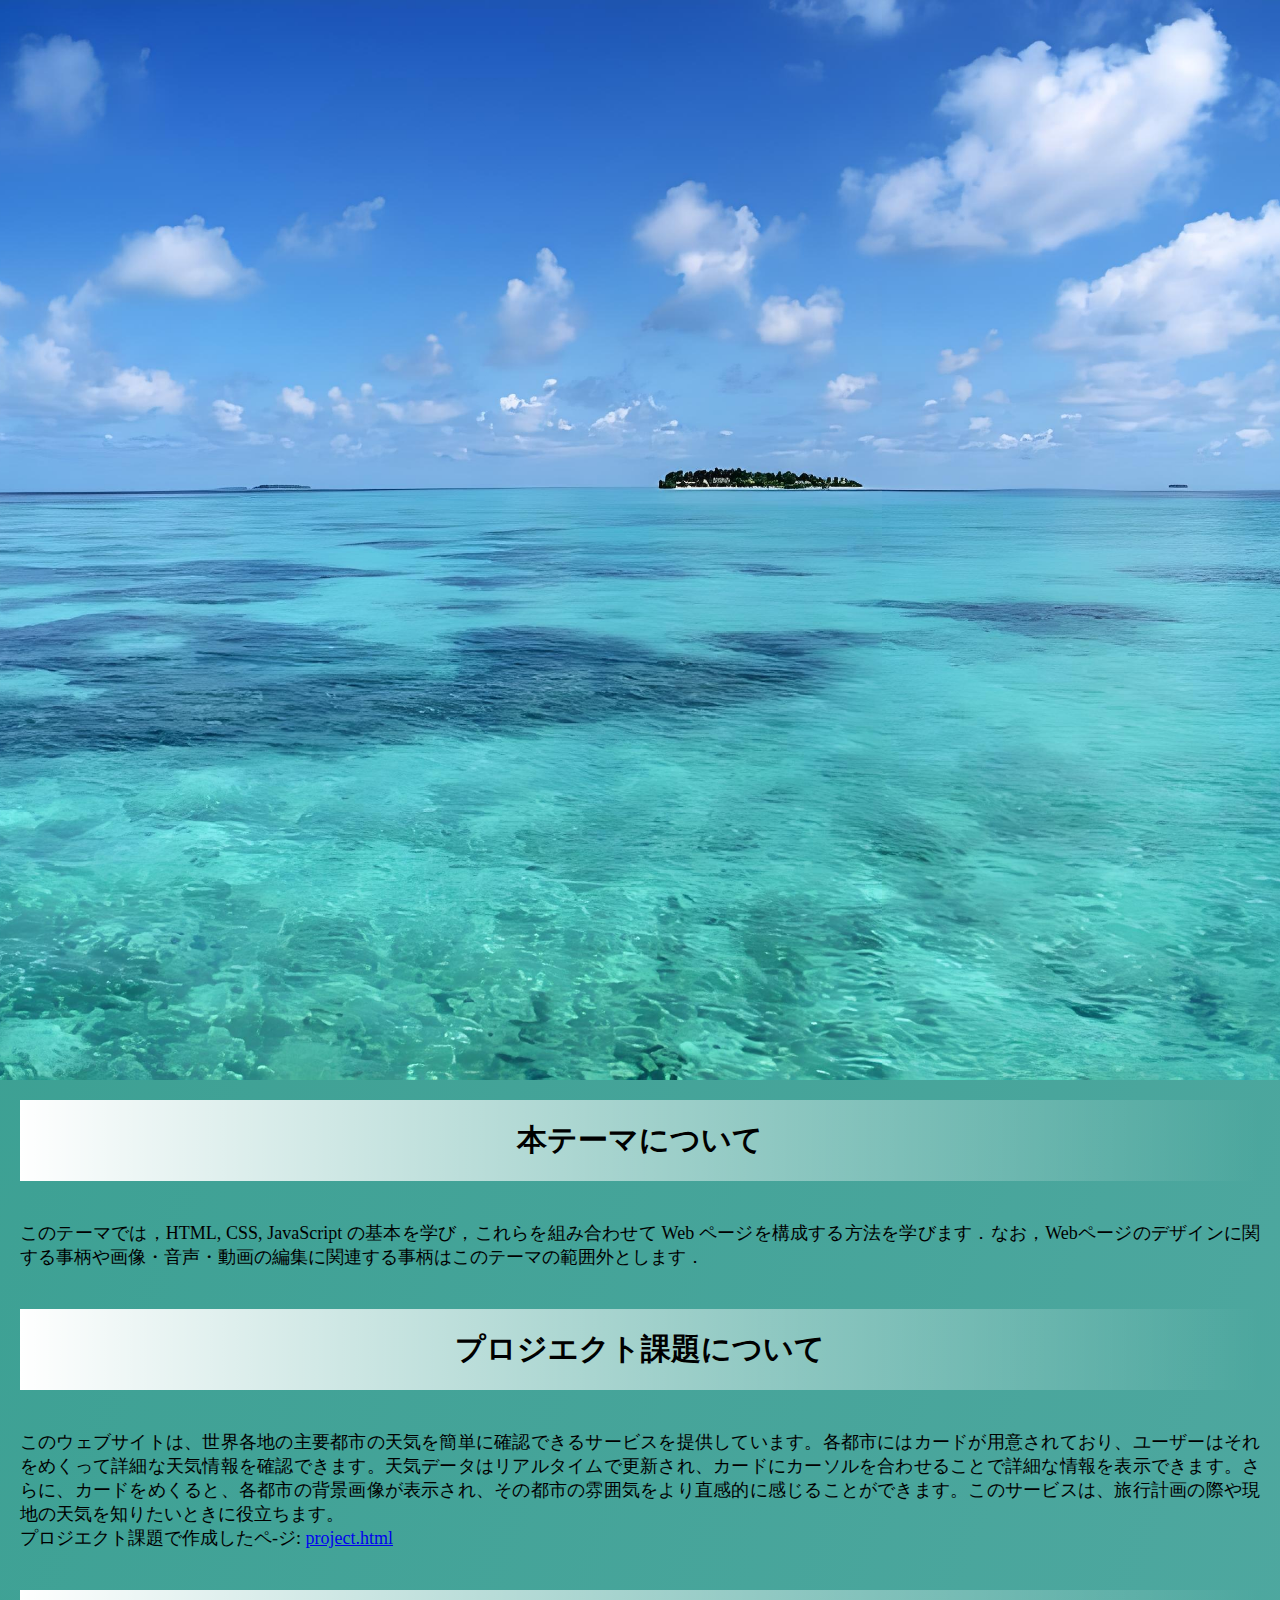
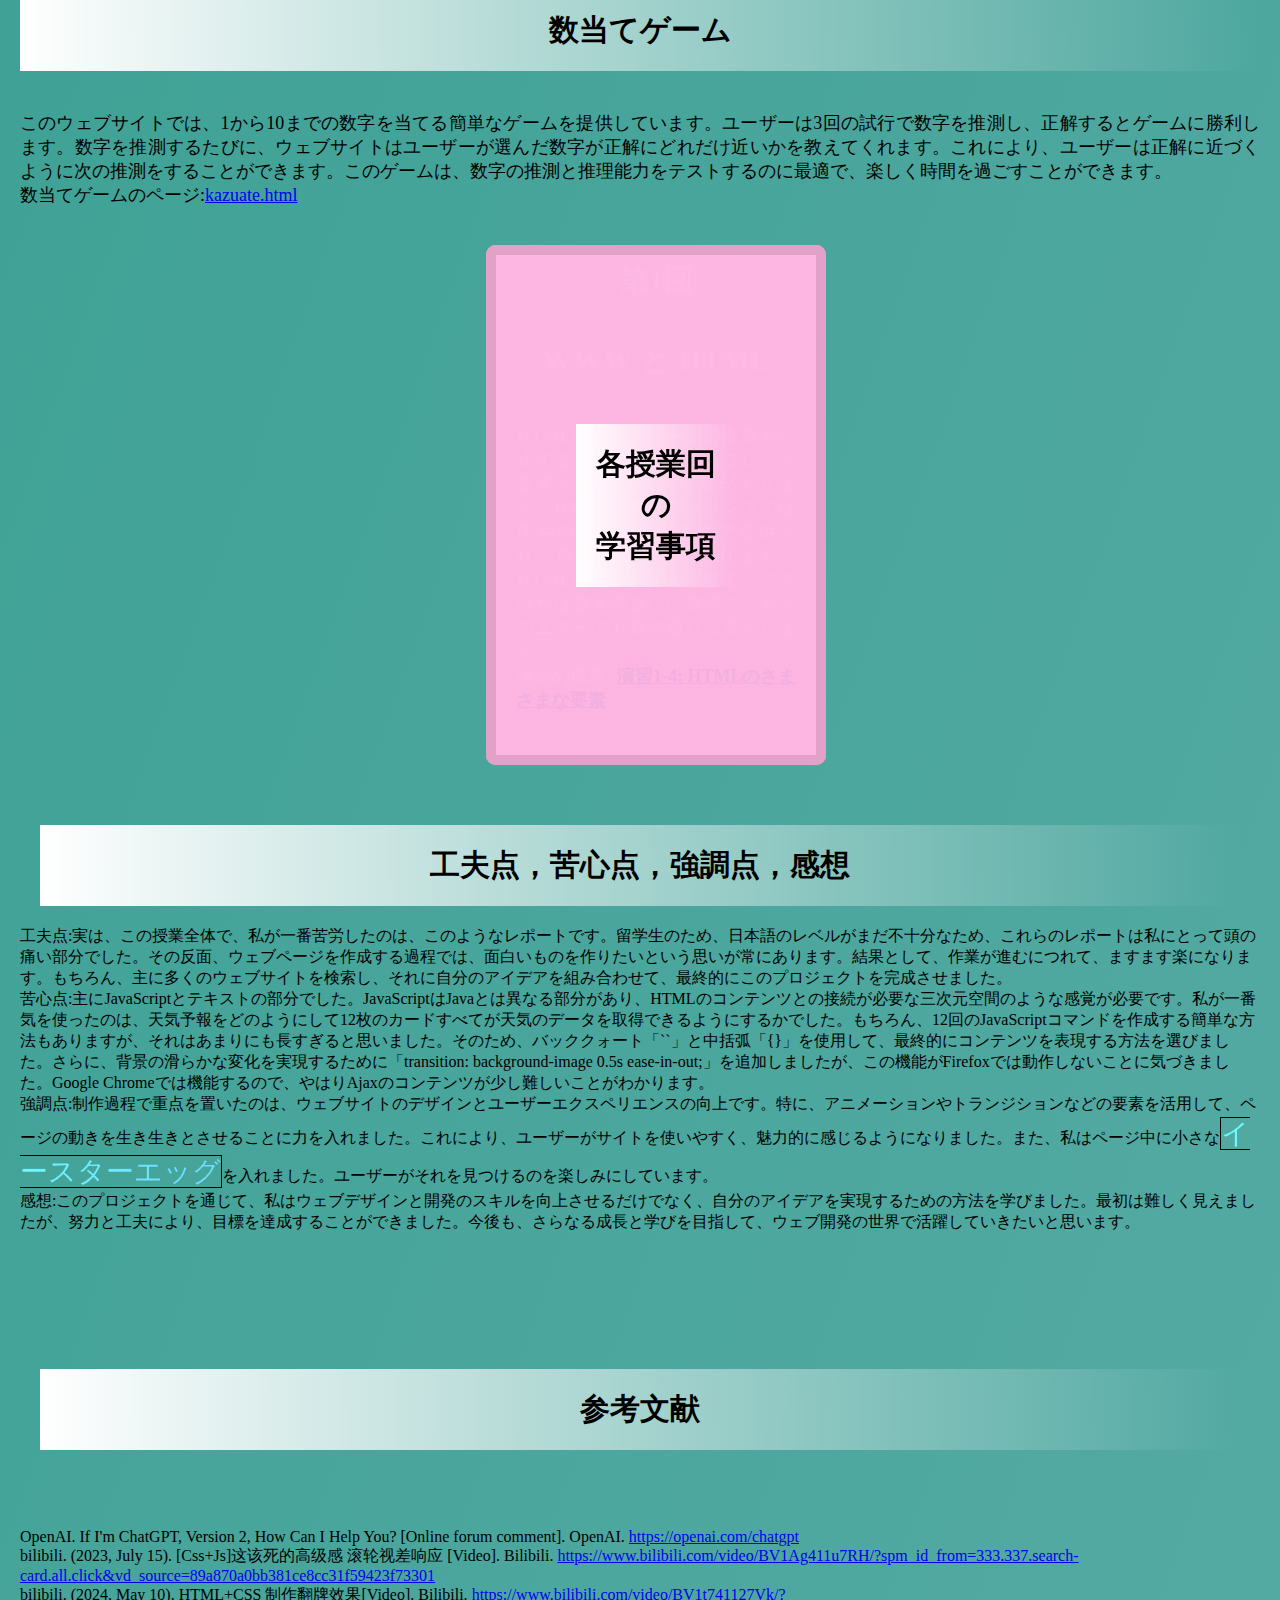
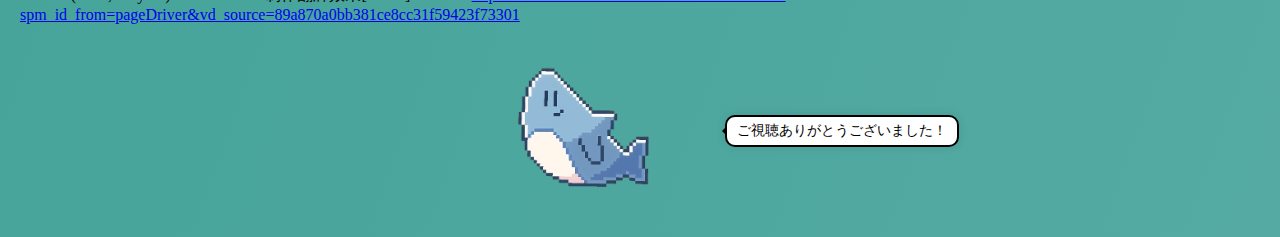
<file: index.html>
<!DOCTYPE html>
<html lang="en">
<head>
    <meta charset="utf-8">
    <meta name="viewport" content="width=device-width, initial-scale=1.0">
    <meta http-equiv="X-UA-Compatible" content="ie=edge"/>
    <title>My test page</title>
    <link rel="stylesheet" href="style.css">
    <script defer src="script.js"></script>
</head>
<body>
  <div class="web">
    <svg width="100%" height="15vh" class="text">
      <text class="title" x="20%" y="80%">「Webコンテンツ作成」</text>
      <defs>
        <linearGradient id="geekColor" gradientTransform="rotate(90)">
          <stop offset="0%" stop-color="#ffffff"></stop>
          <animate 
          attributeName="stop-color"
          values="#000000;#ffffff;#000000"
          dur="10s"
          begin="3s"
          repeatCount="indefinite">
          </animate>
          <stop offset="100%" stop-color="#000000"></stop>
        </linearGradient>
      </defs>
    </svg>
  </div>
  <div class="background"><span>成果</span></div>
      <h2>本テーマについて</h2>
      <p>このテーマでは，HTML, CSS, JavaScript の基本を学び，これらを組み合わせて Web ページを構成する方法を学びます．なお，Webページのデザインに関する事柄や画像・音声・動画の編集に関連する事柄はこのテーマの範囲外とします．</p>
      <h2>プロジエクト課題について</h2>
      <p>このウェブサイトは、世界各地の主要都市の天気を簡単に確認できるサービスを提供しています。各都市にはカードが用意されており、ユーザーはそれをめくって詳細な天気情報を確認できます。天気データはリアルタイムで更新され、カードにカーソルを合わせることで詳細な情報を表示できます。さらに、カードをめくると、各都市の背景画像が表示され、その都市の雰囲気をより直感的に感じることができます。このサービスは、旅行計画の際や現地の天気を知りたいときに役立ちます。<br>
      プロジエクト課題で作成したペ-ジ: <a href="https://g384072023.github.io/medialabo/project.html" title="project.html" target="_blank">project.html</a></p>
      <h2>数当てゲーム</h2>
      <p>このウェブサイトでは、1から10までの数字を当てる簡単なゲームを提供しています。ユーザーは3回の試行で数字を推測し、正解するとゲームに勝利します。数字を推測するたびに、ウェブサイトはユーザーが選んだ数字が正解にどれだけ近いかを教えてくれます。これにより、ユーザーは正解に近づくように次の推測をすることができます。このゲームは、数字の推測と推理能力をテストするのに最適で、楽しく時間を過ごすことができます。<br>
      数当てゲームのページ:<a href="https://g384072023.github.io/medialabo/kazuate.html" title="kazuate.html" target="_blank">kazuate.html</a></p>
      <div class="cards">
        <div class="card" style="--i:2.5;"><b>第5回</b> <br>イベント処理<p>「イベント入門」を学びました。ウェブデザインにおけるイベントの基本的な概念や実装方法を詳しく理解することができました。特に、ユーザーの操作に応じた動的なコンテンツの表示やインタラクションの設計が重要だと感じました。これから実際にウェブサイトをデザインする際に、この知識を活かしていきたいと思います。<br>演習の成果: <a href="https://g384072023.github.io/medialabo/practice-event/event-list.html" title="event-list.html" target="_blank">演習5-3:イベントを選択する</a></p></div>
        <div class="card" style="--i:1.5;"><b>第4回</b> <br>DOM と JavaScript<p>DOMを使いこなすことで、ウェブページはより生き生きとし、インタラクティブになります。例えば、ユーザーのアクションに応じてコンテンツを動的に変更したり、リアルタイムでデータを表示することが可能です。このように、DOMの活用はウェブ開発において非常に重要であります。<br>演習の成果: <a href="https://g384072023.github.io/medialabo/practice-dom/dom-exercise.html" title="dom-exercise.html" target="_blank">演習4-2-5:DOM プログラミング</a></p></div>
        <div class="card" style="--i:0.5;"><b>第3回</b> <br>JavaScript の基本<p>JavaScriptは、ウェブ開発に特化した人気のプログラミング言語です。動的でインタラクティブなウェブページを作成するための基本として、文法、変数、関数、イベント処理を学ぶことが重要です。これにより、ウェブ開発の基礎を固めることができます。<br>演習の成果: <a href="https://g384072023.github.io/medialabo/practice-js/obj-practice.html" title="obj-practice.html" target="_blank">演習3-6: オブジェクトの参照</a></p></div>
        <div class="card" style="--i:-0.5;"><b>第2回</b> <br>CSSによるWebページの装飾<p>CSSを用いてWebページの見た目を整える方法を学びます。CSSは色やフォント、レイアウトを指定でき、HTMLの構造を引き立てます。セレクタやプロパティ、値の基本を理解し、実際にスタイルを適用することで、視覚的に魅力的なWebページを作成する技術を習得します。<br>演習の成果: <a href="https://g384072023.github.io/medialabo/practice-css/browser-intro.html" title="browser-intro.html" target="_blank">演習2-3: ウェブブラウザの紹介</a></p></div>
        <div class="card" style="--i:-1.5;" ><b>第1回</b> <br>WWW と HTML<p>HTMLはウェブページの構造を記述する言語で、要素にはブロック要素とインライン要素があります。HTML要素リファレンスでは使用例と説明が日本語で提供され、簡易エディタもあります。HTMLはコンパイル不要で、ブラウザは書き間違いに寛容で、多少のエラーでも期待通りに表示します。<br>演習の成果: <a href="https://g384072023.github.io/medialabo/practice-html/elements.html" title="elements.html" target="_blank">演習1-4: HTMLのさまさまな要素</a></p></div>
        <div class="card" style="--i:-2.5;"><h2>各授業回<br>の<br>学習事項</div></h2>
      </div> 
      <div class="text-content">
      <p><h2>工夫点，苦心点，強調点，感想</h2>
        工夫点:実は、この授業全体で、私が一番苦労したのは、このようなレポートです。留学生のため、日本語のレベルがまだ不十分なため、これらのレポートは私にとって頭の痛い部分でした。その反面、ウェブページを作成する過程では、面白いものを作りたいという思いが常にあります。結果として、作業が進むにつれて、ますます楽になります。もちろん、主に多くのウェブサイトを検索し、それに自分のアイデアを組み合わせて、最終的にこのプロジェクトを完成させました。<br>
  
  苦心点:主にJavaScriptとテキストの部分でした。JavaScriptはJavaとは異なる部分があり、HTMLのコンテンツとの接続が必要な三次元空間のような感覚が必要です。私が一番気を使ったのは、天気予報をどのようにして12枚のカードすべてが天気のデータを取得できるようにするかでした。もちろん、12回のJavaScriptコマンドを作成する簡単な方法もありますが、それはあまりにも長すぎると思いました。そのため、バッククォート「``」と中括弧「{}」を使用して、最終的にコンテンツを表現する方法を選びました。さらに、背景の滑らかな変化を実現するために「transition: background-image 0.5s ease-in-out;」を追加しましたが、この機能がFirefoxでは動作しないことに気づきました。Google Chromeでは機能するので、やはりAjaxのコンテンツが少し難しいことがわかります。<br>
  
  強調点:制作過程で重点を置いたのは、ウェブサイトのデザインとユーザーエクスペリエンスの向上です。特に、アニメーションやトランジションなどの要素を活用して、ページの動きを生き生きとさせることに力を入れました。これにより、ユーザーがサイトを使いやすく、魅力的に感じるようになりました。また、私はページ中に小さな<span class="highlight">イースターエッグ</span>を入れました。ユーザーがそれを見つけるのを楽しみにしています。<br>

感想:このプロジェクトを通じて、私はウェブデザインと開発のスキルを向上させるだけでなく、自分のアイデアを実現するための方法を学びました。最初は難しく見えましたが、努力と工夫により、目標を達成することができました。今後も、さらなる成長と学びを目指して、ウェブ開発の世界で活躍していきたいと思います。
  </p>
  <p><h2>参考文献</h2></p>
  OpenAI. If I'm ChatGPT, Version 2, How Can I Help You? [Online forum comment]. OpenAI. <a href="https://openai.com/chatgpt" target="_blank">https://openai.com/chatgpt</a><br>
  bilibili. (2023, July 15). [Css+Js]这该死的高级感 滚轮视差响应 [Video]. Bilibili. <a href="https://www.bilibili.com/video/BV1Ag411u7RH/?spm_id_from=333.337.search-card.all.click&vd_source=89a870a0bb381ce8cc31f59423f73301" target="_blank">https://www.bilibili.com/video/BV1Ag411u7RH/?spm_id_from=333.337.search-card.all.click&vd_source=89a870a0bb381ce8cc31f59423f73301</a><br>
  bilibili. (2024, May 10). HTML+CSS 制作翻牌效果[Video]. Bilibili. <a href="https://www.bilibili.com/video/BV1t741127Vk/?spm_id_from=pageDriver&vd_source=89a870a0bb381ce8cc31f59423f73301" target="_blank">https://www.bilibili.com/video/BV1t741127Vk/?spm_id_from=pageDriver&vd_source=89a870a0bb381ce8cc31f59423f73301</a><br>
  </div>
  <div class="shark-container">
    <div id="text" class="shark-text">ご視聴ありがとうございました！</div>
    <img id="smallshark" src="素材/ee19440a-920c-464d-b060-951e6add906b-removebg-preview.png" alt="sharksmall">
</div>
  <img id="shark" src="素材/WechatIMG150.jpg" alt="Shark">
</body>
</html>
</file>
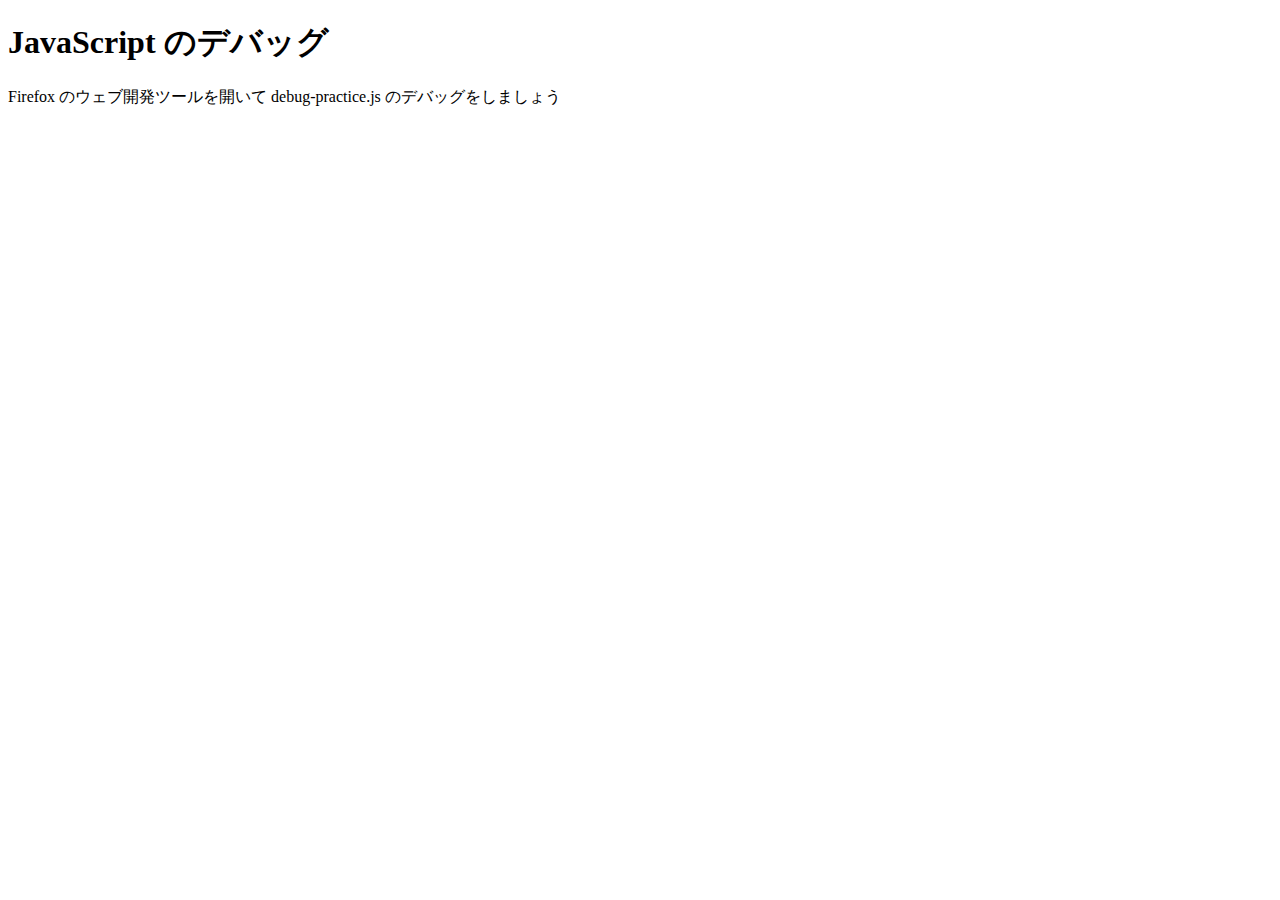
<file: debug-practice.html>
<!DOCTYPE html>
<html>
  <head>
    <meta charset="utf-8">
    <title>JavaScript のデバッグ</title>
	<script src="debug-practice.js" defer></script>
  </head>

  <body>
    <h1>JavaScript のデバッグ</h1>

    <p>Firefox のウェブ開発ツールを開いて debug-practice.js のデバッグをしましょう</p>
  </body>
</html>
</file>
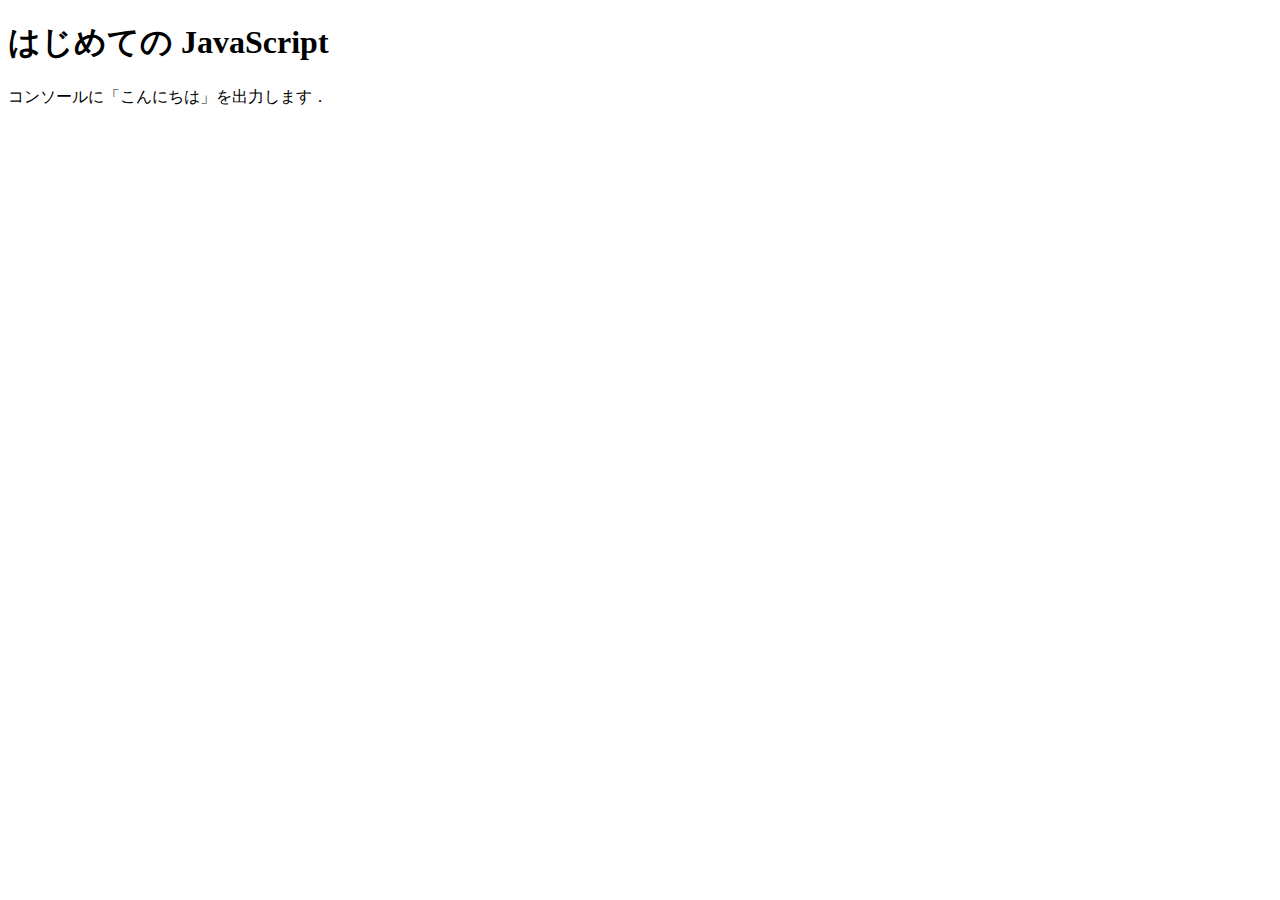
<file: jsintro.html>
<!DOCTYPE html>
<html>
  <head>
    <meta charset="utf-8">
    <title>はじめての JavaScript</title>
    <script src="hello.js" defer></script>
  </head>

  <body>
    <h1>はじめての JavaScript</h1>

    <p>コンソールに「こんにちは」を出力します．</p>
  </body>
</html>
</file>
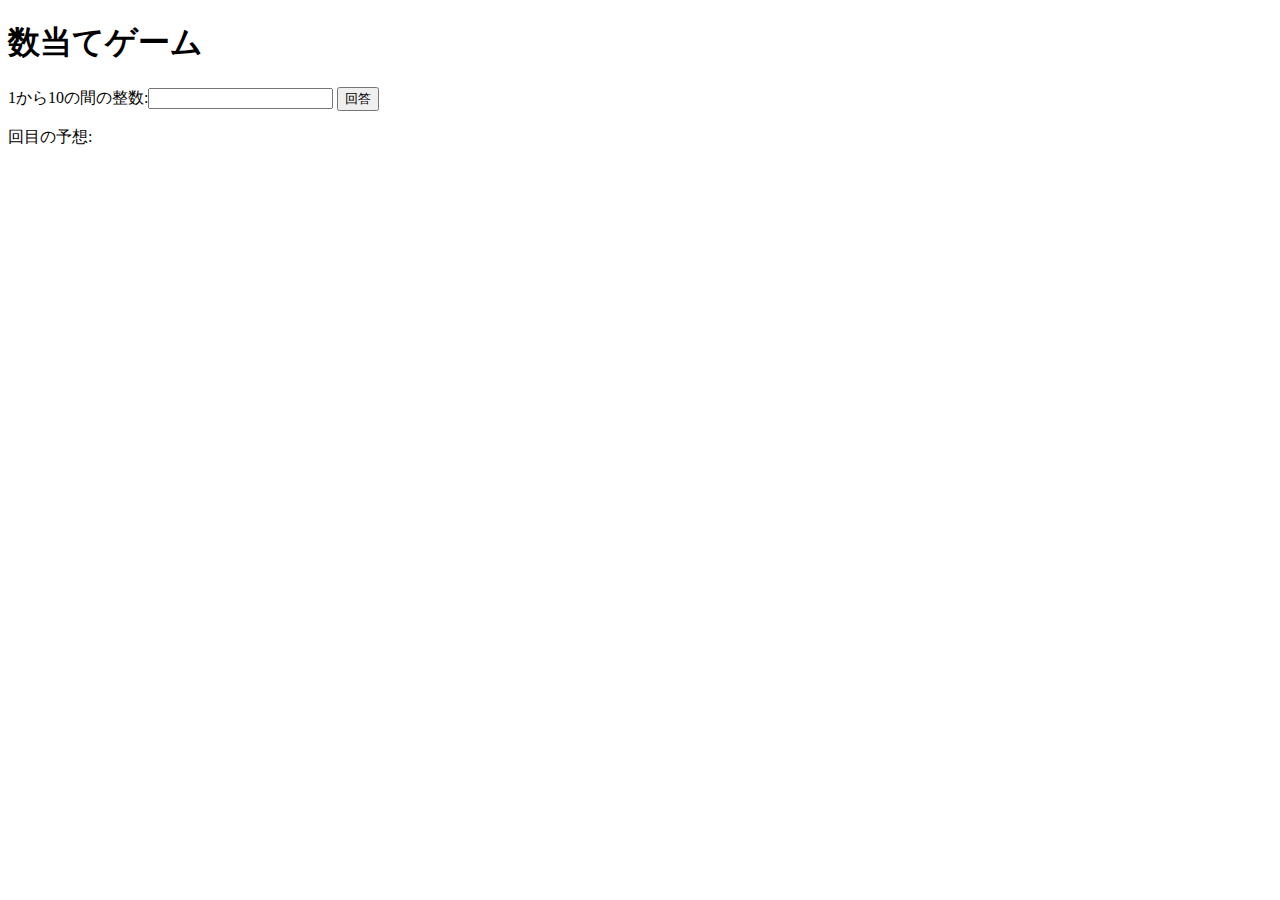
<file: kazuate.html>
<!DOCTYPE html>
<html>
  <head>
    <meta charset="utf-8">
    <title>数当てゲーム</title>
    <script src="kazuate.js" defer></script>
  </head>

  <body>
    <h1>数当てゲーム</h1>
    <p>1から10の間の整数:<input type="number" name="number" id="number"/>
    <button type="button" name="button" id="button">回答</button></p>
    <p><span id="kaisu"></span>回目の予想: <span id="answer"></span></p>
    <p id="result"></p>
  </body>
</html>
</file>
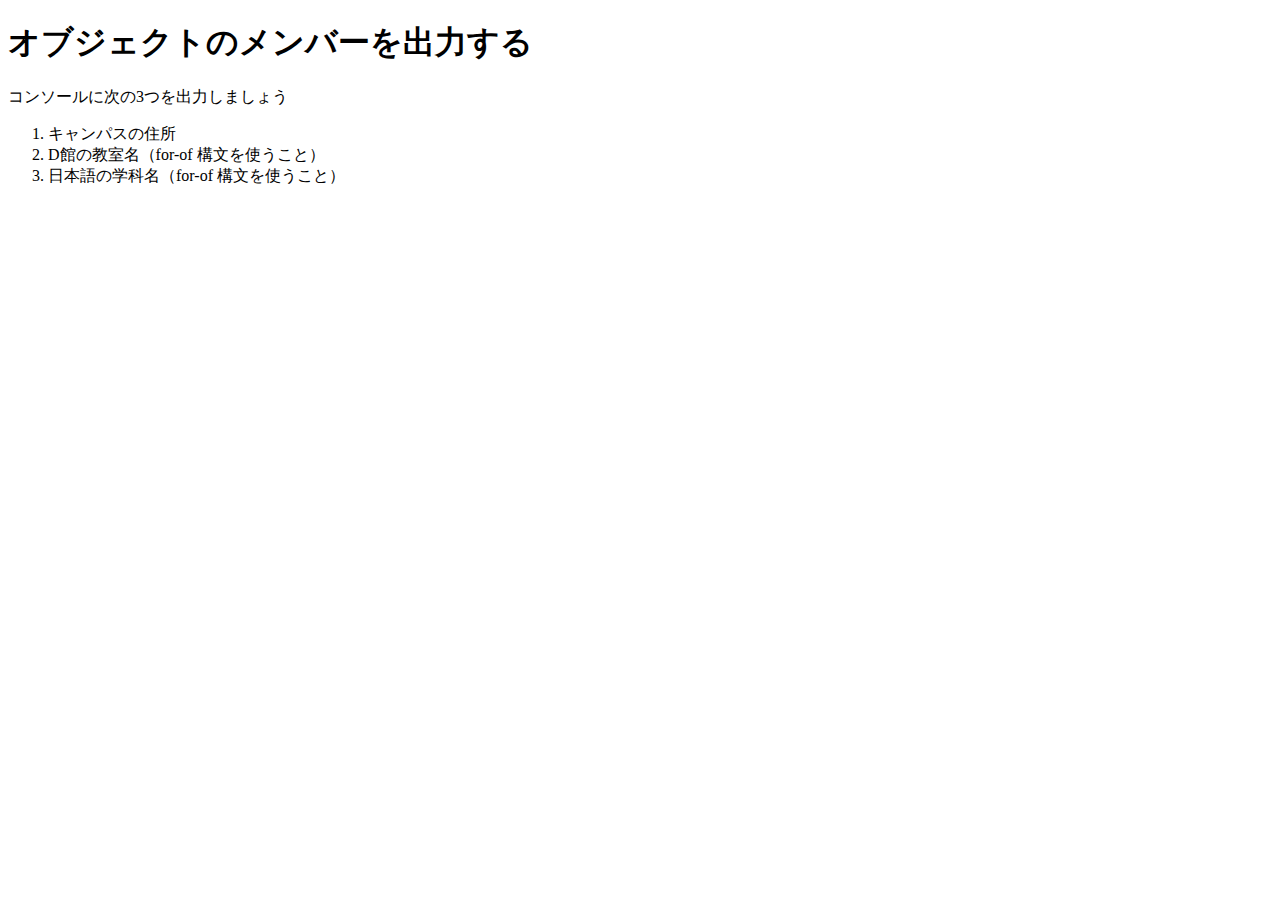
<file: obj-practice.html>
<!DOCTYPE html>
<html>
  <head>
    <meta charset="utf-8">
    <title>JavaScript のオブジェクト</title>
	<script src="obj-practice.js" defer></script>
  </head>

  <body>
    <h1>オブジェクトのメンバーを出力する</h1>

    <p>コンソールに次の3つを出力しましょう</p>
	<ol>
		<li>キャンパスの住所</li>
		<li>D館の教室名（for-of 構文を使うこと）</li>
		<li>日本語の学科名（for-of 構文を使うこと）</li>
	</ol>
  </body>
</html>
</file>
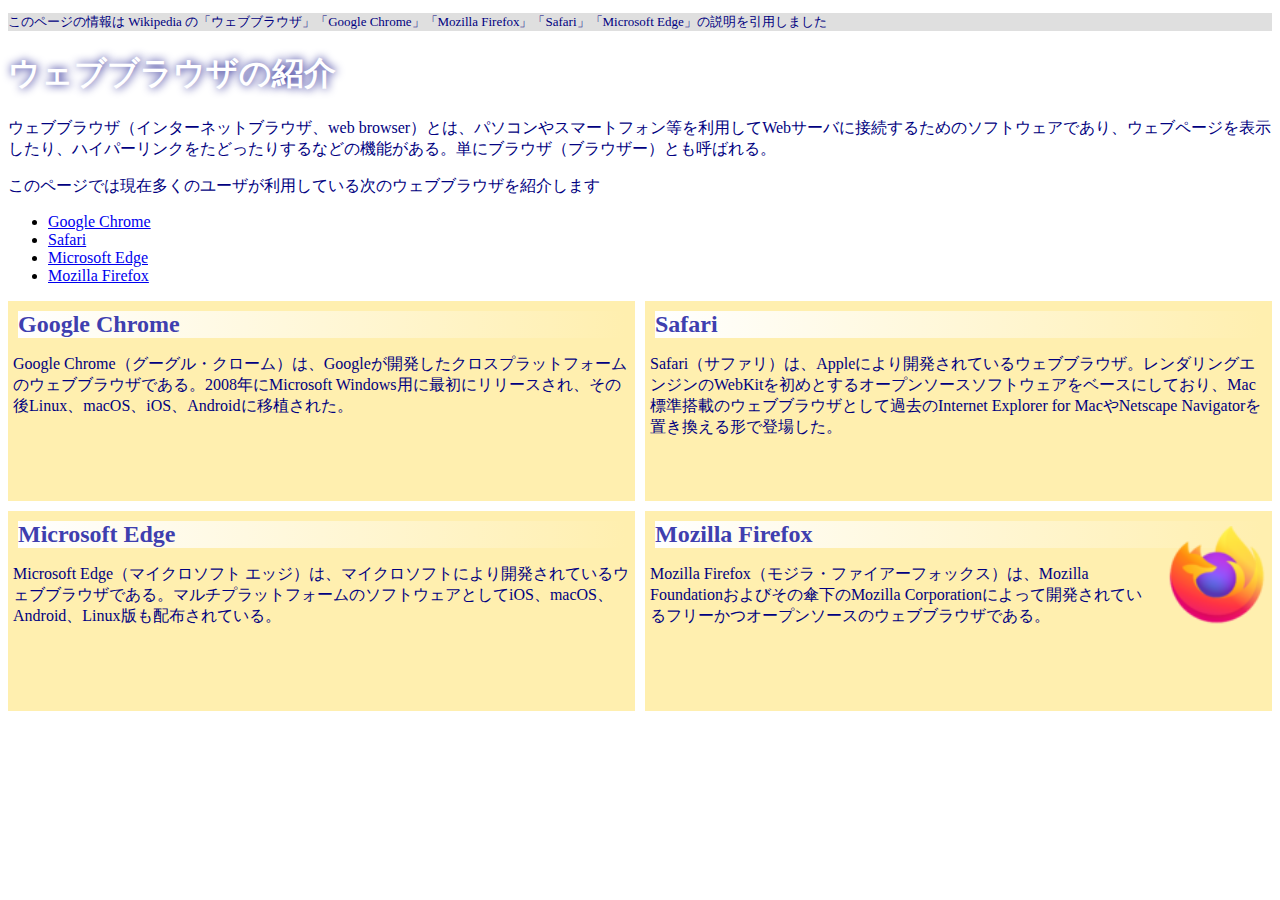
<file: practice-css/browser-intro.html>
<!doctype html>
<html lang="ja">
<head>
    <meta charset="utf-8">
    <title>ウェブブラウザの紹介</title>
	<link rel="stylesheet" href="browser-intro.css">
</head>

<body>

<p class="info">このページの情報は Wikipedia の「ウェブブラウザ」「Google Chrome」「Mozilla Firefox」「Safari」「Microsoft Edge」の説明を引用しました</p>

<h1>ウェブブラウザの紹介</h1>

<p>ウェブブラウザ（インターネットブラウザ、web browser）とは、パソコンやスマートフォン等を利用してWebサーバに接続するためのソフトウェアであり、ウェブページを表示したり、ハイパーリンクをたどったりするなどの機能がある。単にブラウザ（ブラウザー）とも呼ばれる。</p>

<p>このページでは現在多くのユーザが利用している次のウェブブラウザを紹介します</p>
<ul>
	<li><a href="https://ja.wikipedia.org/wiki/Google_Chrome">Google Chrome<a></li>
	<li><a href="https://ja.wikipedia.org/wiki/Safari">Safari</a></li>
	<li><a href="https://ja.wikipedia.org/wiki/Microsoft_Edge">Microsoft Edge</a></li>
	<li><a href="https://ja.wikipedia.org/wiki/Mozilla_Firefox">Mozilla Firefox</a></li>
</ul>


<div id="zentai">

<div>
<h2>Google Chrome</h2>
<p>Google Chrome（グーグル・クローム）は、Googleが開発したクロスプラットフォームのウェブブラウザである。2008年にMicrosoft Windows用に最初にリリースされ、その後Linux、macOS、iOS、Androidに移植された。</p>
</div>

<div>
<h2>Safari</h2>
<p>Safari（サファリ）は、Appleにより開発されているウェブブラウザ。レンダリングエンジンのWebKitを初めとするオープンソースソフトウェアをベースにしており、Mac標準搭載のウェブブラウザとして過去のInternet Explorer for MacやNetscape Navigatorを置き換える形で登場した。</p>
</div>

<div>
<h2>Microsoft Edge</h2>
<p>Microsoft Edge（マイクロソフト エッジ）は、マイクロソフトにより開発されているウェブブラウザである。マルチプラットフォームのソフトウェアとしてiOS、macOS、Android、Linux版も配布されている。</p>
</div>

<div>
<img src="firefox_icon.png">
<h2>Mozilla Firefox</h2>
<p>Mozilla Firefox（モジラ・ファイアーフォックス）は、Mozilla Foundationおよびその傘下のMozilla Corporationによって開発されているフリーかつオープンソースのウェブブラウザである。</p>
</div>

</div>

</body>

</html>
</file>
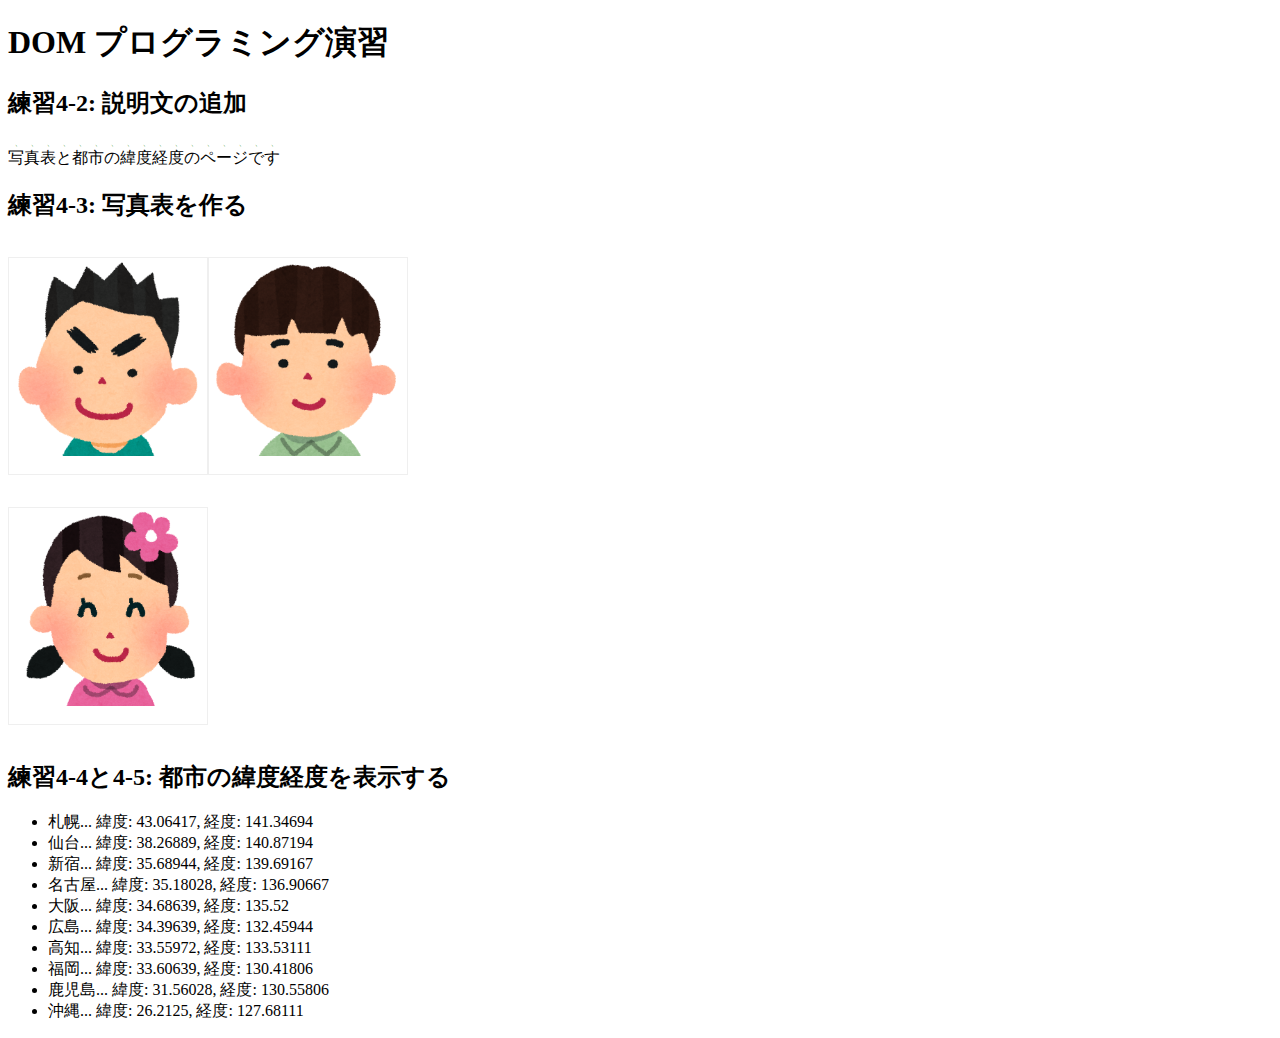
<file: practice-dom/dom-exercise.html>
<!DOCTYPE html>
<html>
  <head>
    <title>練習4-2から4-5</title>
	<link rel="stylesheet" href="dom-exercise.css">
	<script src="dom-exercise.js" defer></script>
  </head>

  <body>
	  <!-- 注意: 
		  このファイルをエディタで直接編集しないこと！
	  -->

	  <h1>DOM プログラミング演習</h1>

	  <h2 id="ex42">練習4-2: 説明文の追加</h2>

	  <h2>練習4-3: 写真表を作る</h2>
	  <div id="phototable"></div>

	  <h2>練習4-4と4-5: 都市の緯度経度を表示する</h2>
	  <ul id="location">
		<li>この要素は JavaScript プログラムで削除すること</li>
		<li>この要素は JavaScript プログラムで削除すること</li>
		<li>この要素は JavaScript プログラムで削除すること</li>
	  </ul>
  </body>
</html>
</file>
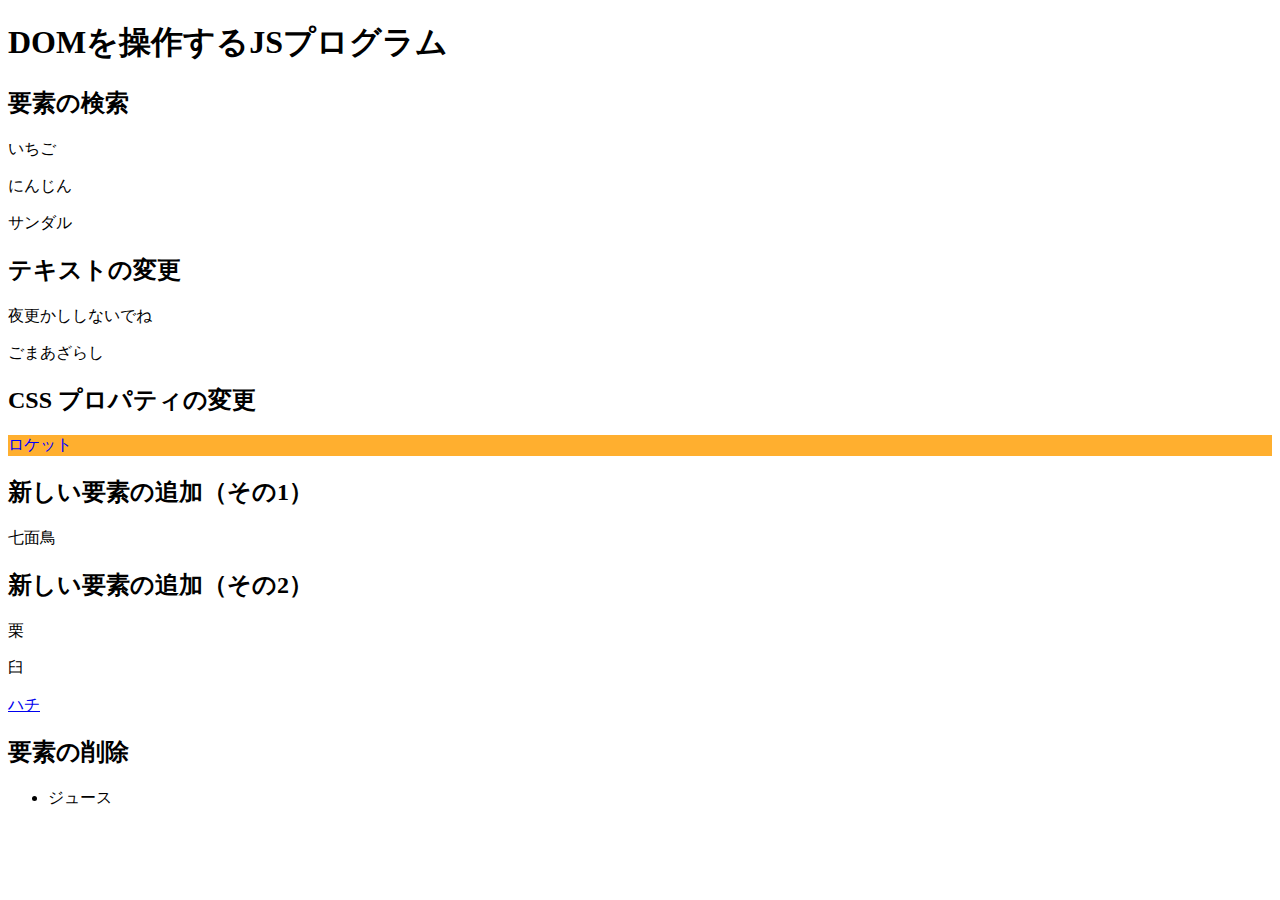
<file: practice-dom/dom-intro.html>
<!DOCTYPE html>
<html>
  <head>
    <title>DOMを操作するJSプログラム</title>
	<script src="dom-intro.js" defer></script>
  </head>

  <body>
	  <h1>DOMを操作するJSプログラム</h1>

	  <h2>要素の検索</h2>
	  <p id="strawberry">いちご</p>
	  <p class="cands">にんじん</p>
	  <p class="cands">サンダル</p>

	  <h2>テキストの変更</h2>
	  <p id="yacht">ヨット</p>
	  <p>ごま<span id="solt">しお</span></p>

	  <h2>CSS プロパティの変更</h2>
	  <p id="rocket">ロケット</p>
	  
	  <h2 id="addition">新しい要素の追加（その1）</h2>

	  <h2>新しい要素の追加（その2）</h2>
	  <div id="sarukani">
		  <p>栗</p>
		  <p>臼</p>
	  </div>

	  <h2>要素の削除</h2>
	  <ul>
		  <li id="whale">クジラ</li>
		  <li>ジュース</li>
	  </ul>
  </body>
</html>
</file>
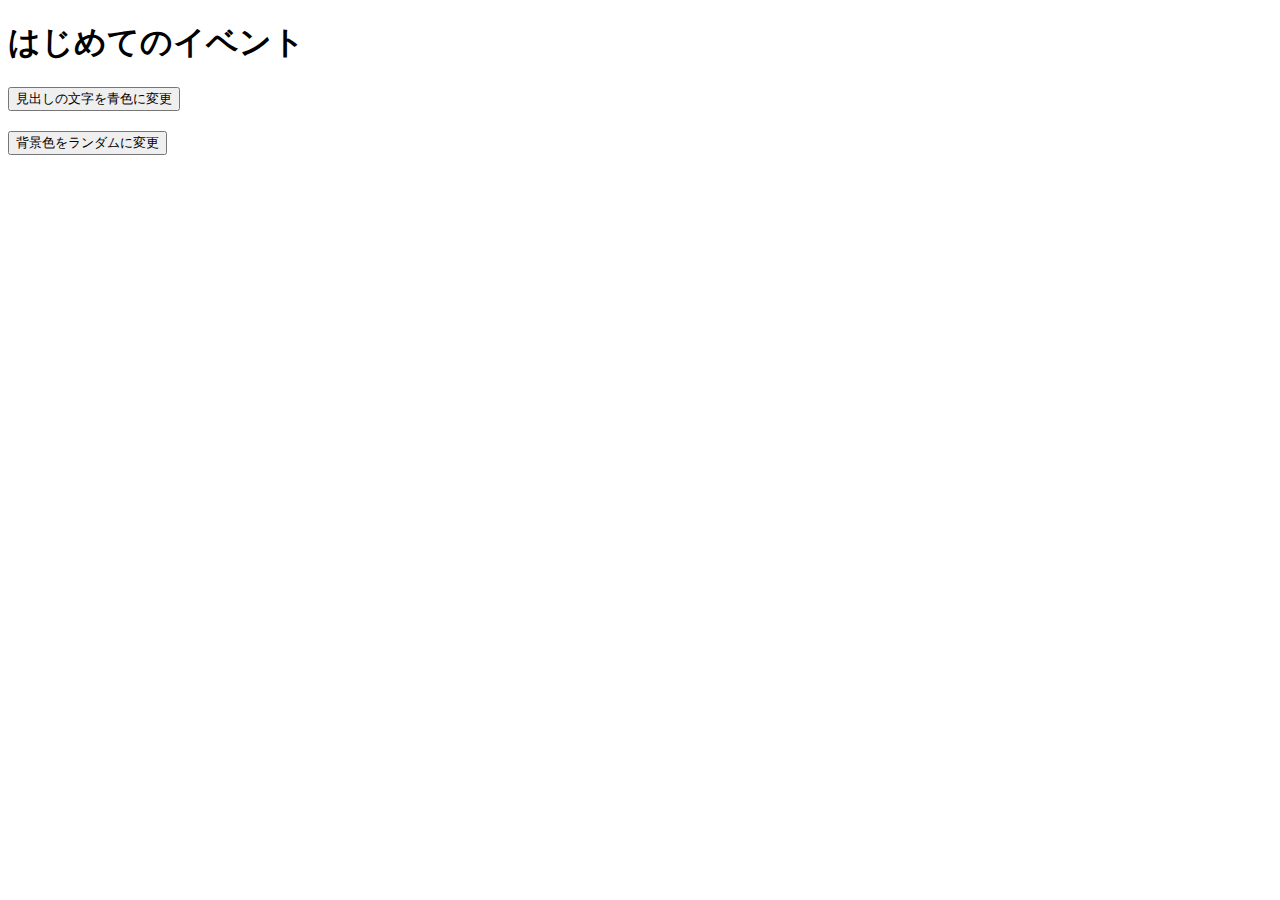
<file: practice-event/event-intro.html>
<!DOCTYPE html>
<html>
  <head>
    <title>はじめてのイベント</title>
	<link rel="stylesheet" href="event-intro.css">
	<script src="event-intro.js" defer></script>
  </head>

  <body>
    <h1>はじめてのイベント</h1>
	<button id="blue">見出しの文字を青色に変更</button>
	<button id="random">背景色をランダムに変更</button>
  </body>
</html>
</file>
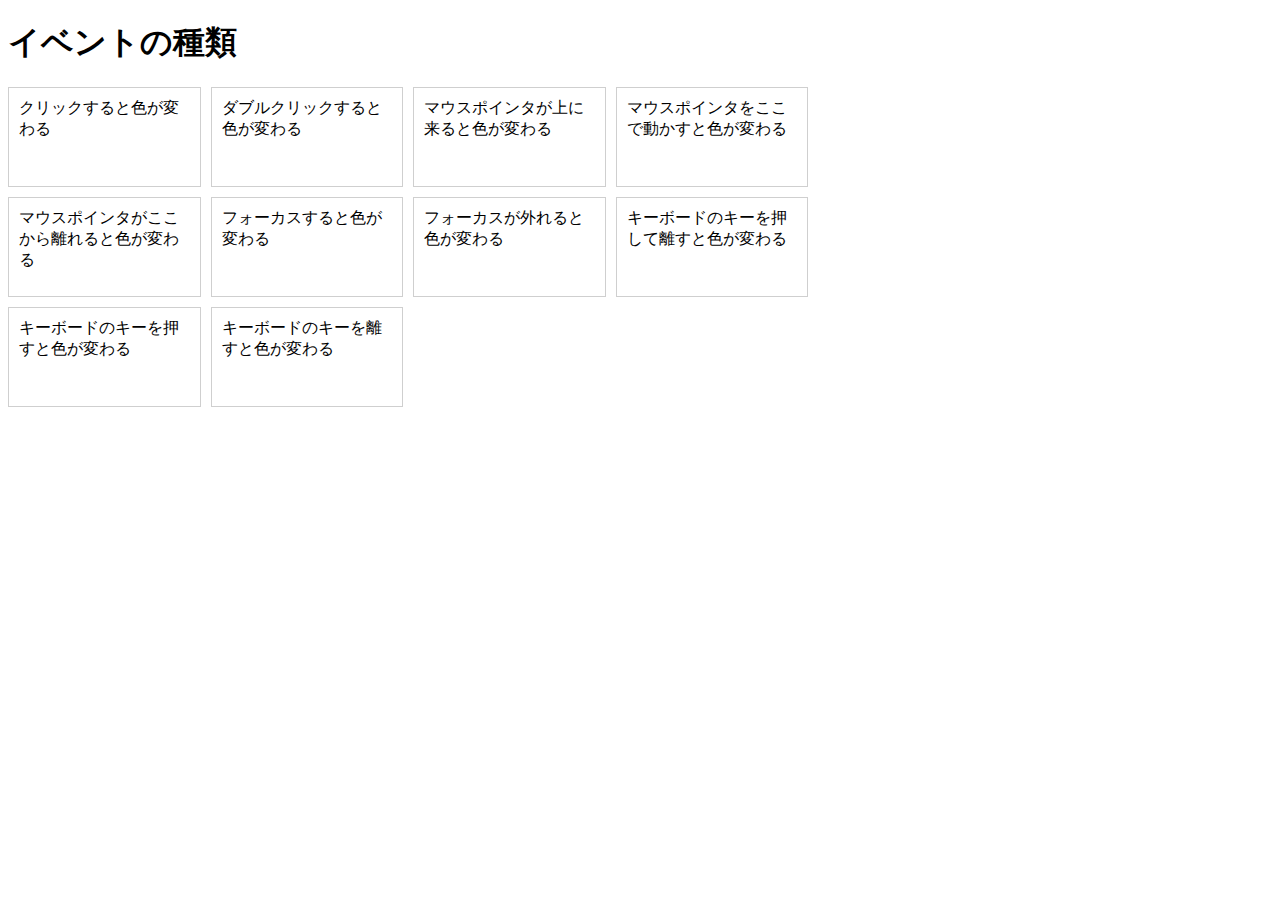
<file: practice-event/event-list.html>
<!DOCTYPE html>
<html>
  <head>
    <title>イベントの種類</title>
	<link rel="stylesheet" href="event-list.css">
	<script src="event-list.js" defer></script>
  </head>

  <body>
    <h1>イベントの種類</h1>
	<div id="main">
		<div class="cell" id="cell1">クリックすると色が変わる</div>
		<div class="cell" id="cell2">ダブルクリックすると色が変わる</div>
		<div class="cell" id="cell3">マウスポインタが上に来ると色が変わる</div>
		<div class="cell" id="cell4">マウスポインタをここで動かすと色が変わる</div>

		<div class="cell" id="cell5">マウスポインタがここから離れると色が変わる</div>
		<div class="cell" id="cell6" tabindex="1">フォーカスすると色が変わる</div>
		<div class="cell" id="cell7" tabindex="2">フォーカスが外れると色が変わる</div>
		<div class="cell" id="cell8" tabindex="3">キーボードのキーを押して離すと色が変わる</div>
		<div class="cell" id="cell9" tabindex="4">キーボードのキーを押すと色が変わる</div>
		<div class="cell" id="cell10" tabindex="5">キーボードのキーを離すと色が変わる</div>
  </body>
</html>
</file>
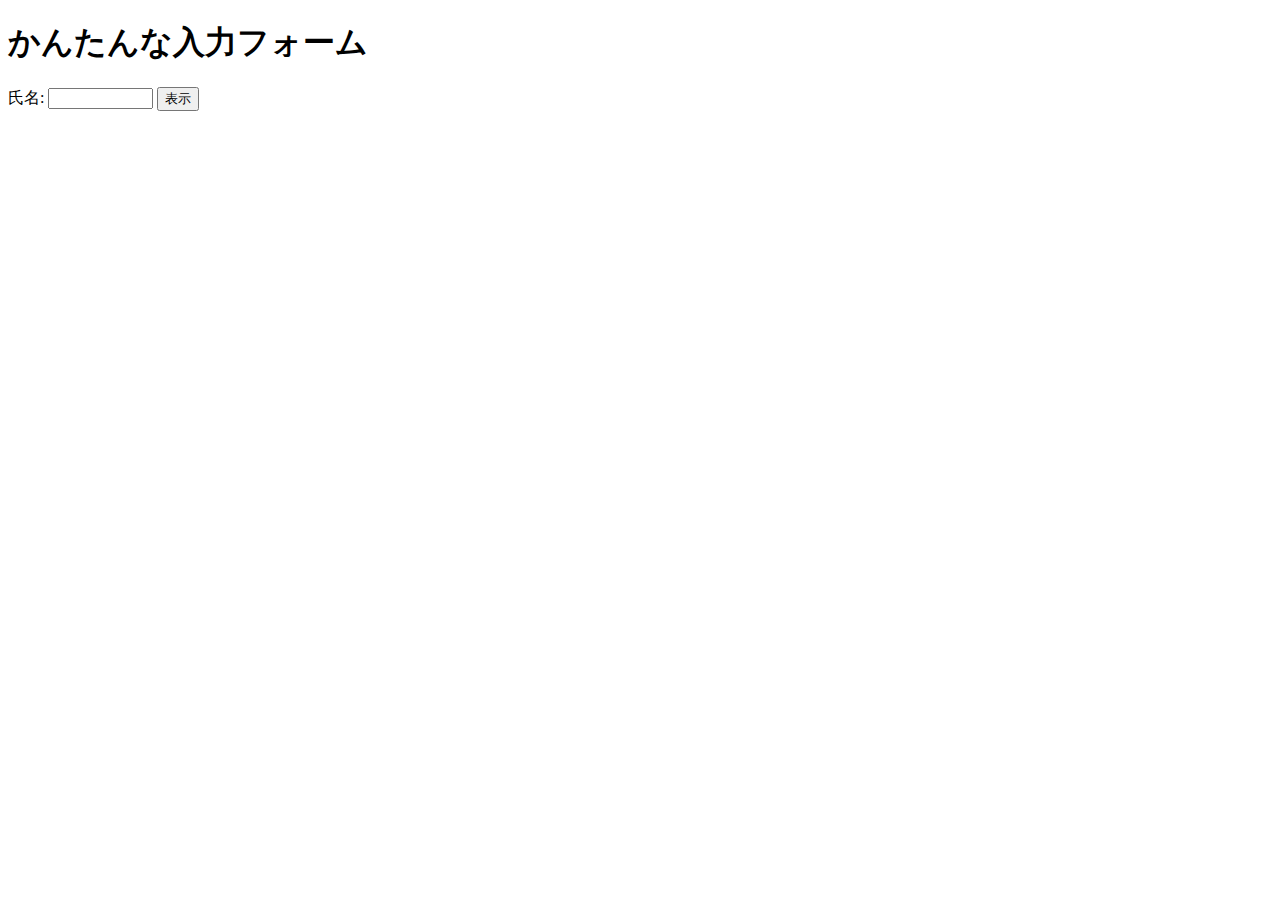
<file: practice-event/input-demo.html>
<!DOCTYPE html>
<html>
  <head>
    <title>かんたんな入力フォーム</title>
	<script src="input-demo.js" defer></script>
  </head>

  <body>
    <h1>かんたんな入力フォーム</h1>
	<label for="shimei">氏名: </label>
	<input type="text" name="shimei" size="10">
	<button id="print">表示</button>
  </body>
</html>
</file>
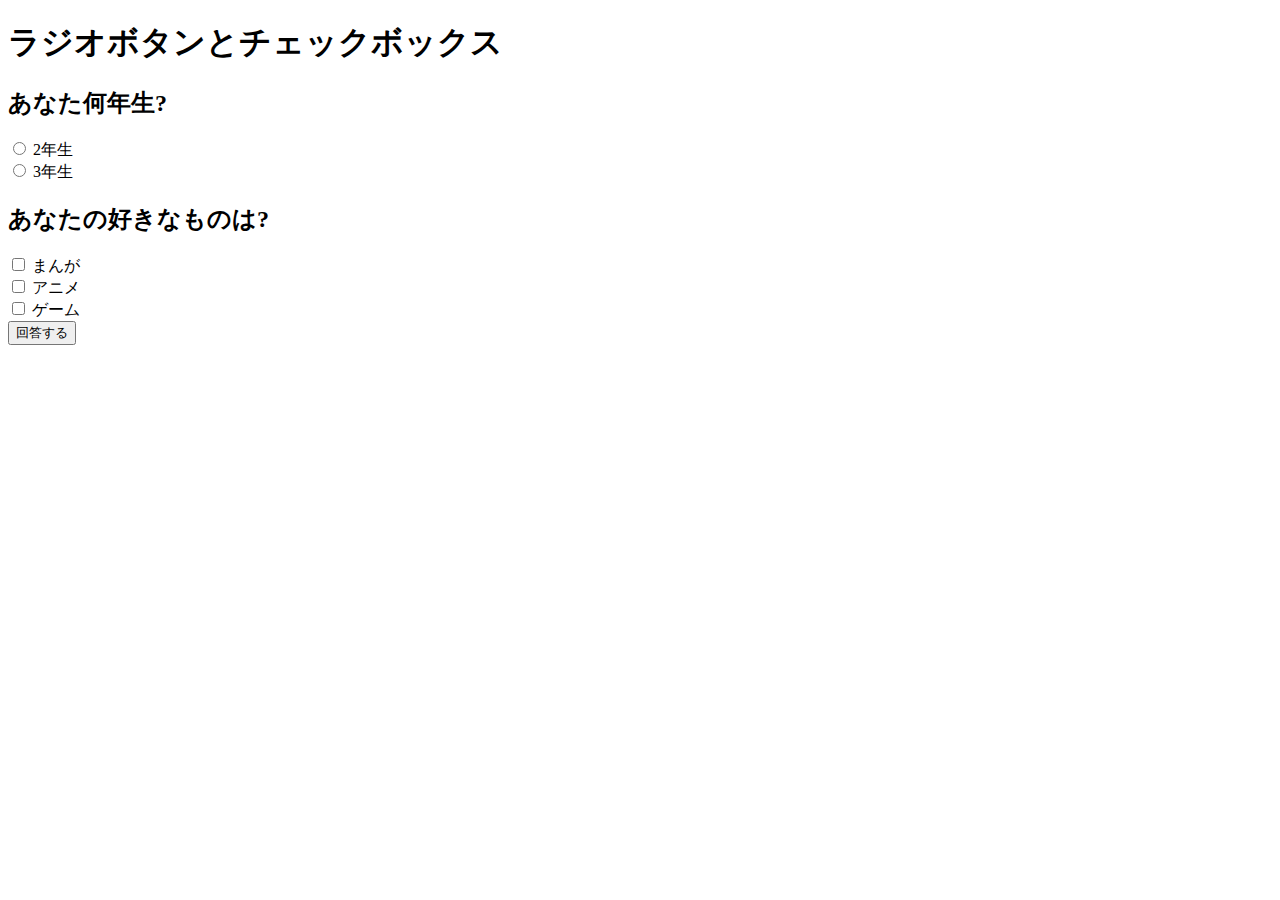
<file: practice-event/radio-checkbox-demo.html>
<!DOCTYPE html>
<html>
  <head>
    <title>ラジオボタンとチェックボックス</title>
	<script src="radio-checkbox-demo.js" defer></script>
  </head>

  <body>
    <h1>ラジオボタンとチェックボックス</h1>
	<h2>あなた何年生?</h2>
	<div>
		<input type="radio" name="year" id="year2" value="2">
		<label for="year2">2年生</label>
	</div>
	<div>
		<input type="radio" name="year" id="year3" value="3">
		<label for="year3">3年生</label>
	</div>

	<h2>あなたの好きなものは?</h2>
	<div>
		<input type="checkbox" name="hobby" id="manga" value="manga">
		<label for="manga">まんが</label>
	</div>
	<div>
		<input type="checkbox" name="hobby" id="anime" value="anime">
		<label for="anime">アニメ</label>
	</div>
	<div>
		<input type="checkbox" name="hobby" id="game" value="game">
		<label for="game">ゲーム</label>
	</div>

	<div>
		<button id="answer">回答する</button>
	</div>
  </body>
</html>
</file>
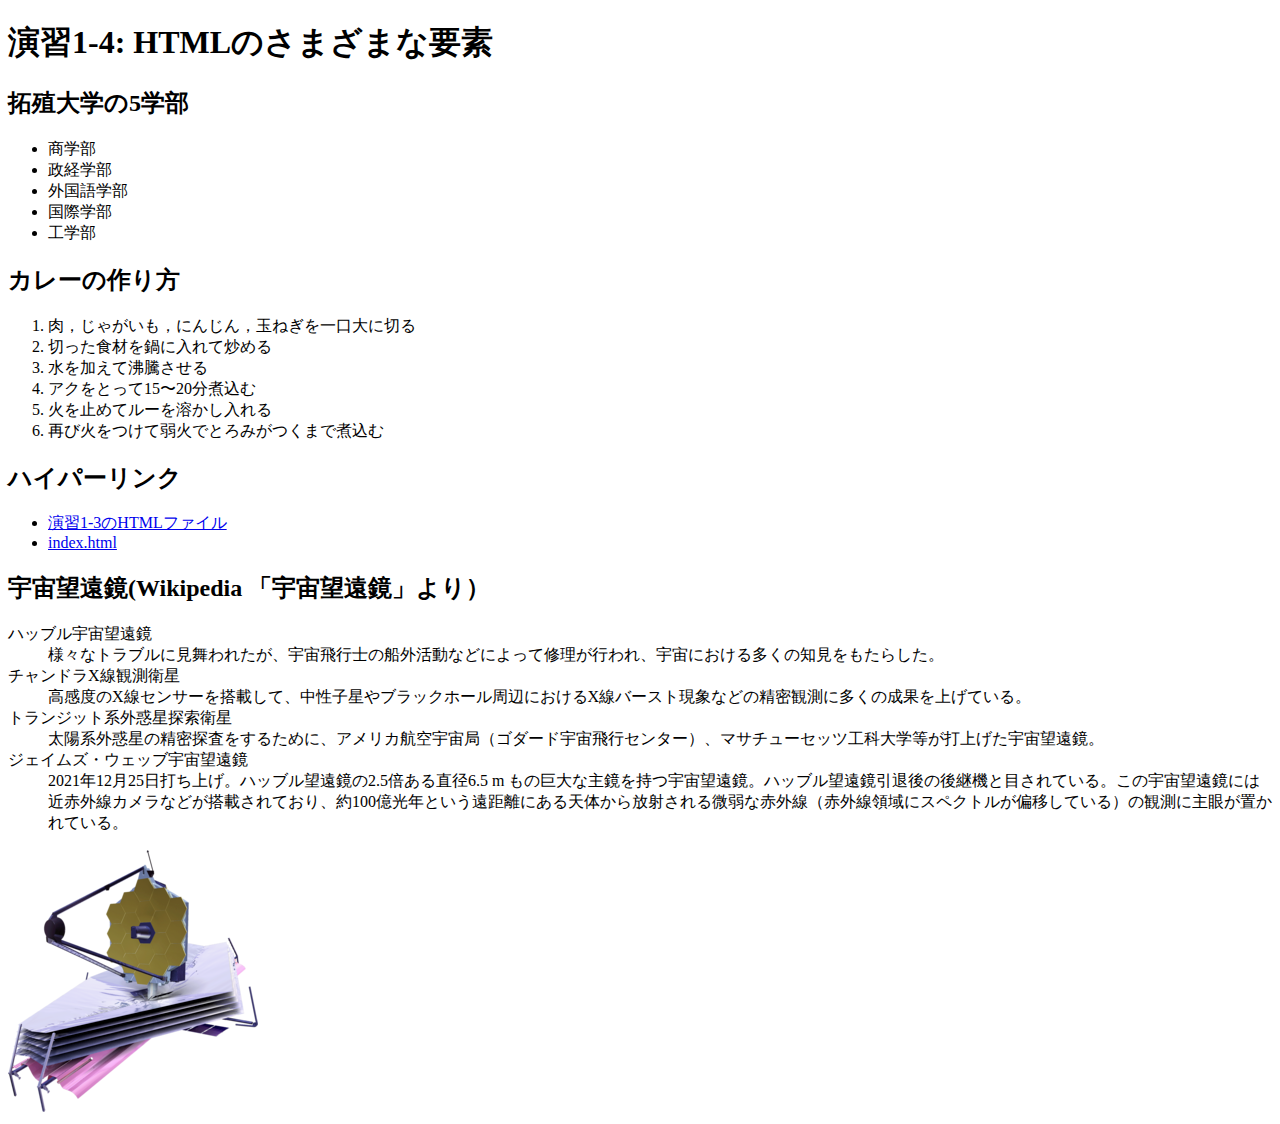
<file: practice-html/elements.html>
<!DOCTYPE html>
<html>
  <head>
    <meta charset="utf-8">
    <title>演習1-4: HTMLのさまざまな要素</title>
  </head>
  <body>
	<h1>演習1-4: HTMLのさまざまな要素</h1>
	<h2>拓殖大学の5学部</h2>
		<ul>
			<li>商学部</li>
			<li>政経学部</li>
			<li>外国語学部</li>
			<li>国際学部</li>
			<li>工学部</li>
		</ul>
			<h2>カレーの作り方</h2>
		<ol>
			<li>肉，じゃがいも，にんじん，玉ねぎを一口大に切る</li>
			<li>切った食材を鍋に入れて炒める</li>
			<li>水を加えて沸騰させる</li>
			<li>アクをとって15〜20分煮込む</li>
			<li>火を止めてルーを溶かし入れる</li>
			<li>再び火をつけて弱火でとろみがつくまで煮込む</li>
		</ol>
	<h2>ハイパーリンク</h2>
			<ul>
			<li><a href="https://g384072023.github.io/medialabo/practice-html/structure.html" title="演習1-3" target="_blank">演習1-3のHTMLファイル</a></li>
			<li><a href="https://g384072023.github.io/medialabo/" title="index.html" target="_blank">index.html</a></li>
			</ul>
		<h2>宇宙望遠鏡(Wikipedia 「宇宙望遠鏡」より）</h2>
		<dl>
			<dt>ハッブル宇宙望遠鏡</dt>
			<dd>様々なトラブルに見舞われたが、宇宙飛行士の船外活動などによって修理が行われ、宇宙における多くの知見をもたらした。</dd>
			<dt>チャンドラX線観測衛星</dt>
			<dd>高感度のX線センサーを搭載して、中性子星やブラックホール周辺におけるX線バースト現象などの精密観測に多くの成果を上げている。</dd>
			<dt>トランジット系外惑星探索衛星</dt>
			<dd>太陽系外惑星の精密探査をするために、アメリカ航空宇宙局（ゴダード宇宙飛行センター）、マサチューセッツ工科大学等が打上げた宇宙望遠鏡。</dd>
			<dt>ジェイムズ・ウェッブ宇宙望遠鏡</dt>
			<dd>2021年12月25日打ち上げ。ハッブル望遠鏡の2.5倍ある直径6.5 m もの巨大な主鏡を持つ宇宙望遠鏡。ハッブル望遠鏡引退後の後継機と目されている。この宇宙望遠鏡には近赤外線カメラなどが搭載されており、約100億光年という遠距離にある天体から放射される微弱な赤外線（赤外線領域にスペクトルが偏移している）の観測に主眼が置かれている。</dd>
		</dl>
		<img
		class="spacecraft"
		src="https://g384072023.github.io/medialabo/practice-html/JWST_spacecraft_model_2.png">
  </body>
</html>
</file>
<file: style.css>
body{
    background:linear-gradient( 109.6deg,  rgb(57,159,145) , rgb(206,220,247),rgb(46,109,202));
    background-size: 2000%;
    margin:0;
    padding:0;
    height:auto;
    overflow-x:hidden;
    animation: beAnimation 15s linear infinite;
    transition: height 1s ease-in-out;
}
@keyframes beAnimation{
    0%{
        background-position:0% 50%;
    }
    50%{
        background-position:100% 50%;
    }
    100%{
        background-position:0% 50%;
    }
}
.background{
    background-image: url("素材/HVqJp6jl.jpg");
    background-size: cover;
    background-position: 50% 50%;
    height:120vh;
    font:900 39rem '';
    -webkit-background-clip: text;
    -webkit-text-fill-color: transparent;
    position: relative;
    text-align: center;
    overflow: hidden;
}
.background::before{
    content: '';
    background-size: cover;
    background-image: inherit;
    background-position: 50% 50%;
    position: absolute;
    top:0;
    left: 0;
    bottom: 0;
    right:0;
    z-index: -1;
}
.web{
    position: absolute;
    z-index: 1000;
    width: 100%;
    text-align: center;
    top: 0;
    left: 0;
    background-color: rgba(0,0,0, 0); /* 半透明背景，便于可读性 */
}
.title{
    font-family:PingFang SC;
    font-size:80px;
    fill: none;
    stroke:url(#geekColor);
    stroke-width:2;
    stroke-dasharray:10 800;
    stroke-dashoffset:10;
    animation:5s linear 0s drawing
        forwards
}
@keyframes drawing{
    to{
        stroke-dasharray: 800;
        stroke-dashoffset: 0;
    }
}
.card{
    display:flex;
    flex-direction:row;
    justify-content:space-evenly;
    flex-direction: column;
}
.cards .card{
    min-height:100px;
    position:absolute;
    left:38%;
    width:320px;
    height:500px;
    background-color: #e3c491f4;
    border-radius:10px;
    justify-content:space-evenly;
    align-items:center;
    color:#fff;
    font-size:30px;
    font-weight:700;
    border:10px solid rgba(0,0,0,.1);
    transition:.5s;
    transform-origin:50% 100%;
    filter:hue-rotate(calc(var(--i) * 36deg));
    
}
    .cards:hover .card{
        transform:rotate(calc(var(--i) * 4deg))
                    translate(calc(var(--i) * 190px),-40px);
        cursor:pointer;
    }
    .cards .card.active {
        background-color: #eab759;
        z-index: 500;
        color: #000000;
    transition: transform 0.5s ease, background-color 0.5s ease, color 0.5s ease;
}


p{
    font-size:18px;
    text-align: justify;
    padding:20px;
}
h2{
	color:#000000;
    font-size:30px;
	margin: 20px;
    font-family: 'Source Han Serif', 'Yu Mincho', serif;
	background:linear-gradient(to left,rgba(0,0,0,0), #ffffff);
    padding:20px;
    text-align: center;
}

.text-content {
    margin-top: 500px;
    position: relative;
    padding:20px;
  }

.highlight {
    background: linear-gradient(270deg, #ff6ec4, #7873f5, #6eb6ff, #6efbff);
    background-size: 600% 600%;
    -webkit-background-clip: text;
    -webkit-text-fill-color: transparent;
    animation: rainbow 5s ease infinite;
    border: 1px solid black;
    font-size: 28px;
}
@keyframes rainbow {
    0%, 100% { background-position: 0% 50%; }
    50% { background-position: 100% 50%; }
}
  
  .shark-container {
    position: relative;
    cursor: pointer;
    margin-bottom: 20px;
    margin-left: 50vh;
    display: inline-block;
}
.shark-text {
    position: absolute;
    top: 50%;
    left: 110%;
    transform: translateY(-50%);
    white-space: nowrap;
    background-color: #fff;
    border: 2px solid #000;
    border-radius: 10px;
    padding: 5px 10px;
    box-shadow: 0 0 10px rgba(0, 0, 0, 0.1);
    font-size: 14px;
}
.shark-text::after {
    content: '';
    position: absolute;
    top: 50%;
    left: -10px;
    transform: translateY(-50%);
    border-width: 5px;
    border-style: solid;
    border-color: transparent #000 transparent transparent;
}
#smallshark {
    width: 250px; 
    height: auto; 
}
#shark {
    display: none;
    position: fixed;
    bottom: -100vh;
    left: 0;
    width: 100vw;
    height: 100vh;
    z-index: 9999;
}

@keyframes slideFromBottom {
    from {
        bottom: -100vh;
    }
    to {
        bottom: 0;
    }
}

@keyframes slideFromTop {
    from {
        bottom: 0;
    }
    to {
        bottom: -100vh;
    }
}

@keyframes shake {
    0% {
        transform: translateX(0);
    }
    25% {
        transform: translateX(-5px);
    }
    50% {
        transform: translateX(5px);
    }
    75% {
        transform: translateX(-5px);
    }
    100% {
        transform: translateX(0);
    }
}
</file>
<file: practice-css/browser-intro.css>
p {
	color: navy;
}

p.info {
	font-size: small;
	background-color:#dfdfdf
}

h1 {
	color:white;
	text-shadow:navy 1px 0 10px;
}

h2 {
	color:#3f3faf;
	margin: 5px;
	font-family: cursive;
	background:linear-gradient(to right,white,#ffefaf)
}

div#zentai {
	display: grid;
	grid-template-columns:1fr 1fr;
	grid-auto-rows: 200px 200px;
	grid-gap: 10px;
	width:auto;
	flex-direction: row;
}

div#zentai > div {
	padding: 5px 5px 5px 5px;
	background-color: #ffefaf;
}

img {
    float: right;
    width: 100px;
    height: 100px;
    margin: 10px 0 10px 10px;
}
</file>
<file: practice-dom/dom-exercise.css>
div#phototable {
	display: grid; 
	grid-template-columns: 1fr 1fr;
    grid-auto-rows: 250px;
    width: 400px;
}

div#phototable > p {
	border: 1px solid #efefef;
	
}

div#phototable > p > img {
	display: block;
	width: 100%;
}
</file>
<file: practice-event/event-intro.css>
button {
	display: block;
	margin-top: 20px;
}
</file>
<file: practice-event/event-list.css>
#main {
	display: grid;
	grid-template-columns: 1fr 1fr 1fr 1fr;
	grid-auto-rows: 100px;
	grid-gap: 10px;
	width: 800px;
}

.cell {
	padding: 10px;
	border: 1px solid #cfcfcf;
}

.cell:focus {
	border: 1px solid black;
}
</file>
